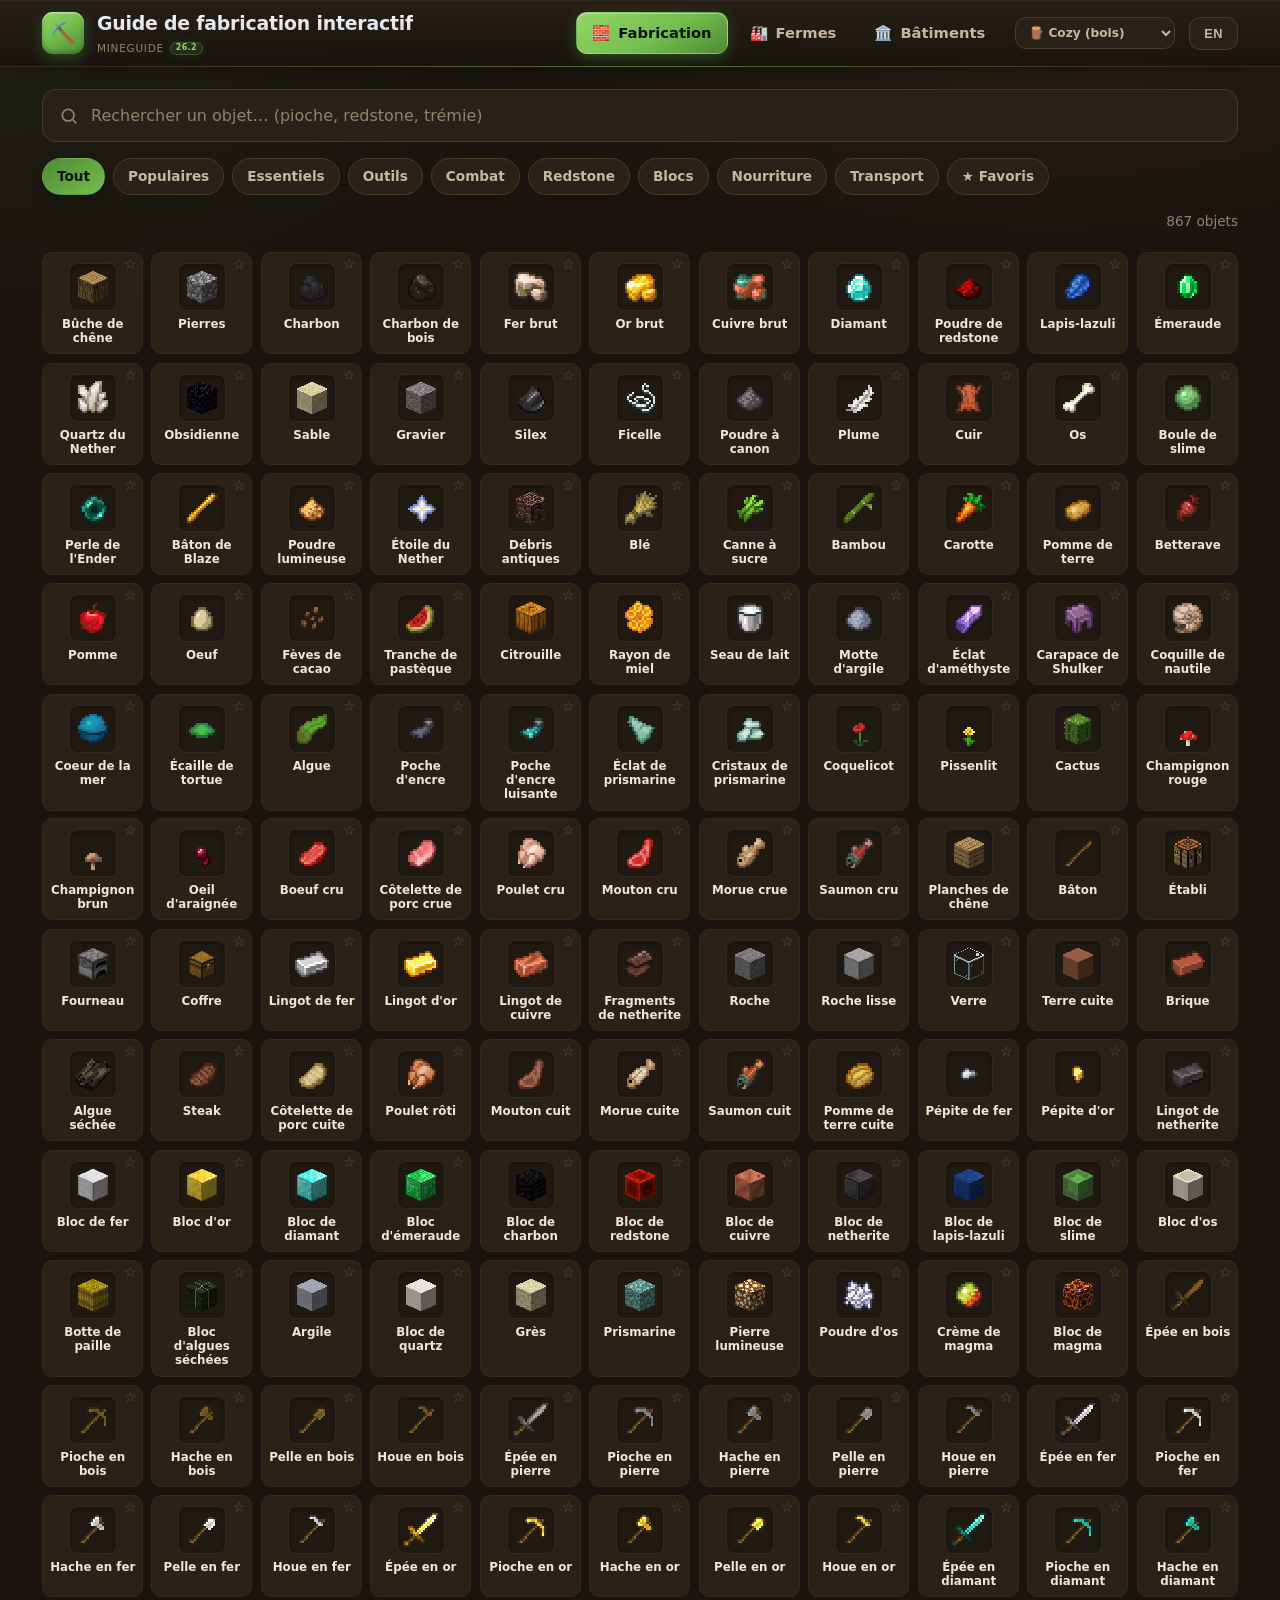
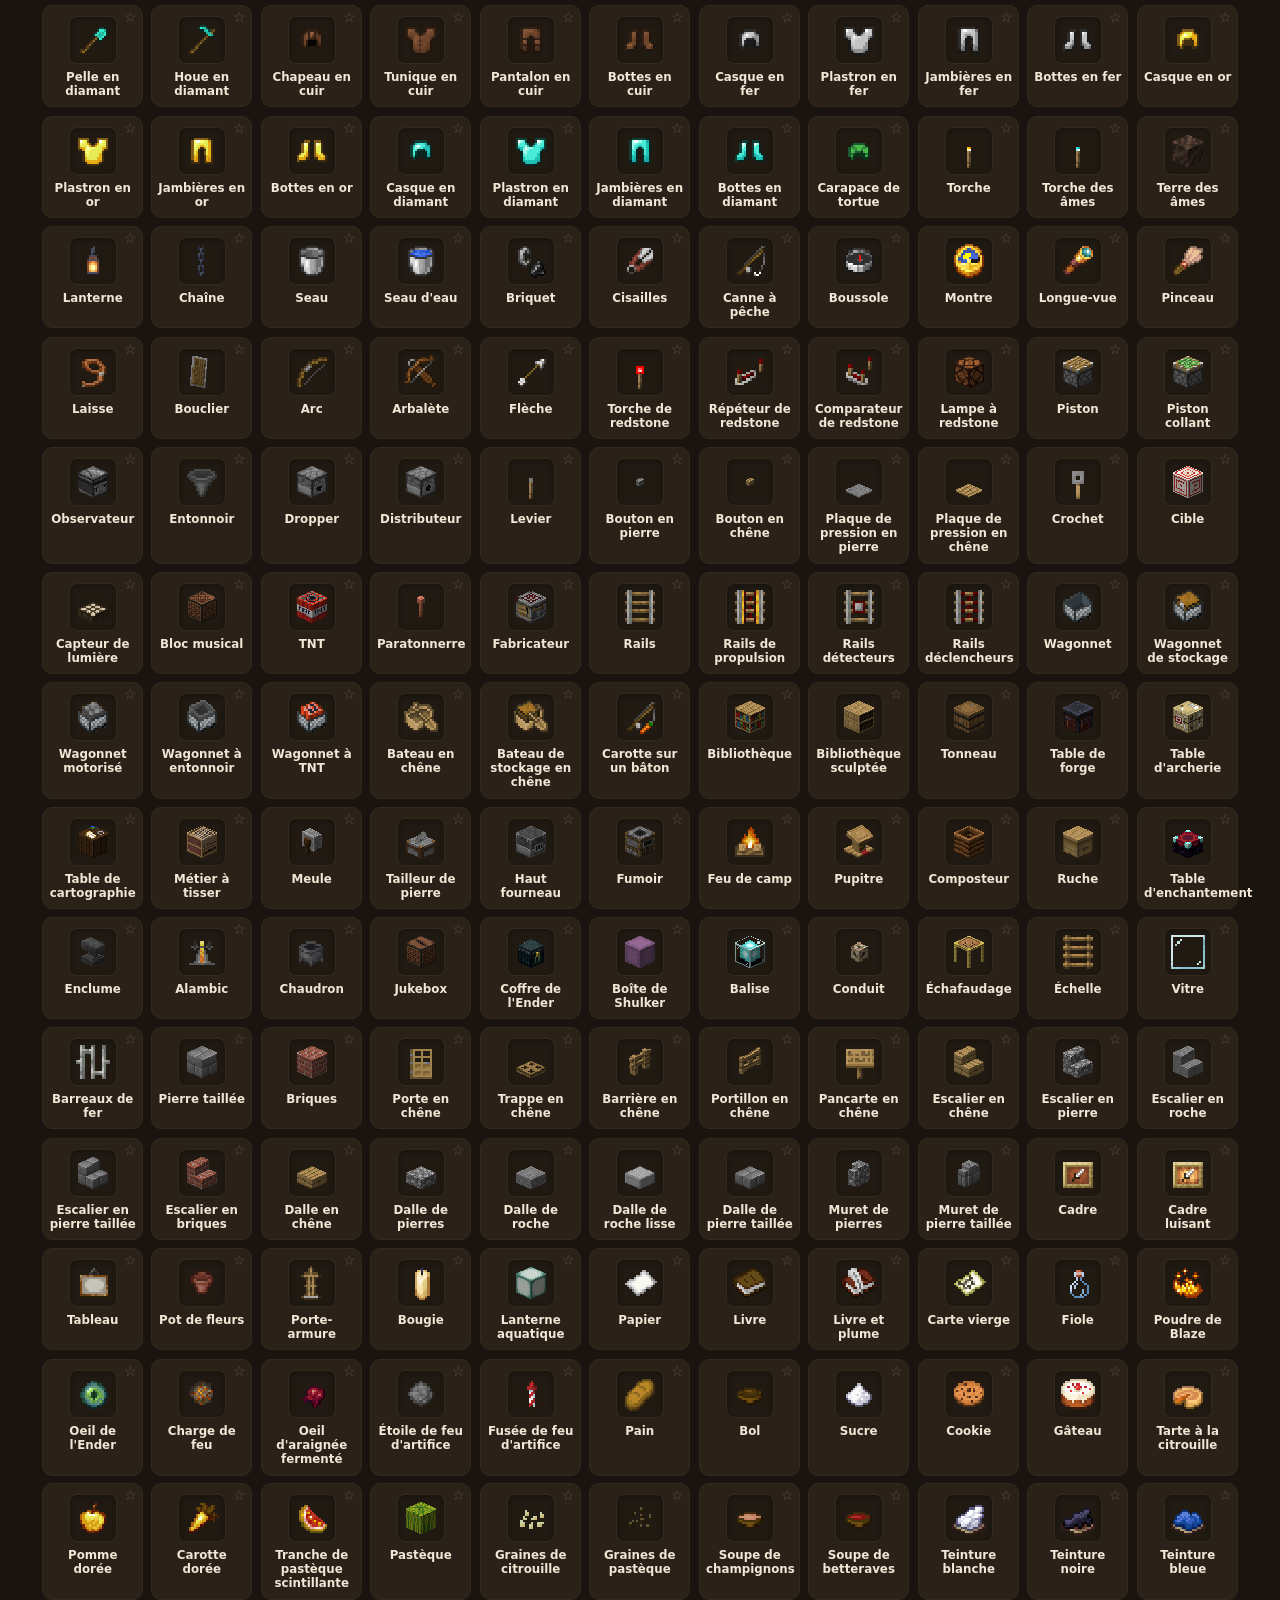
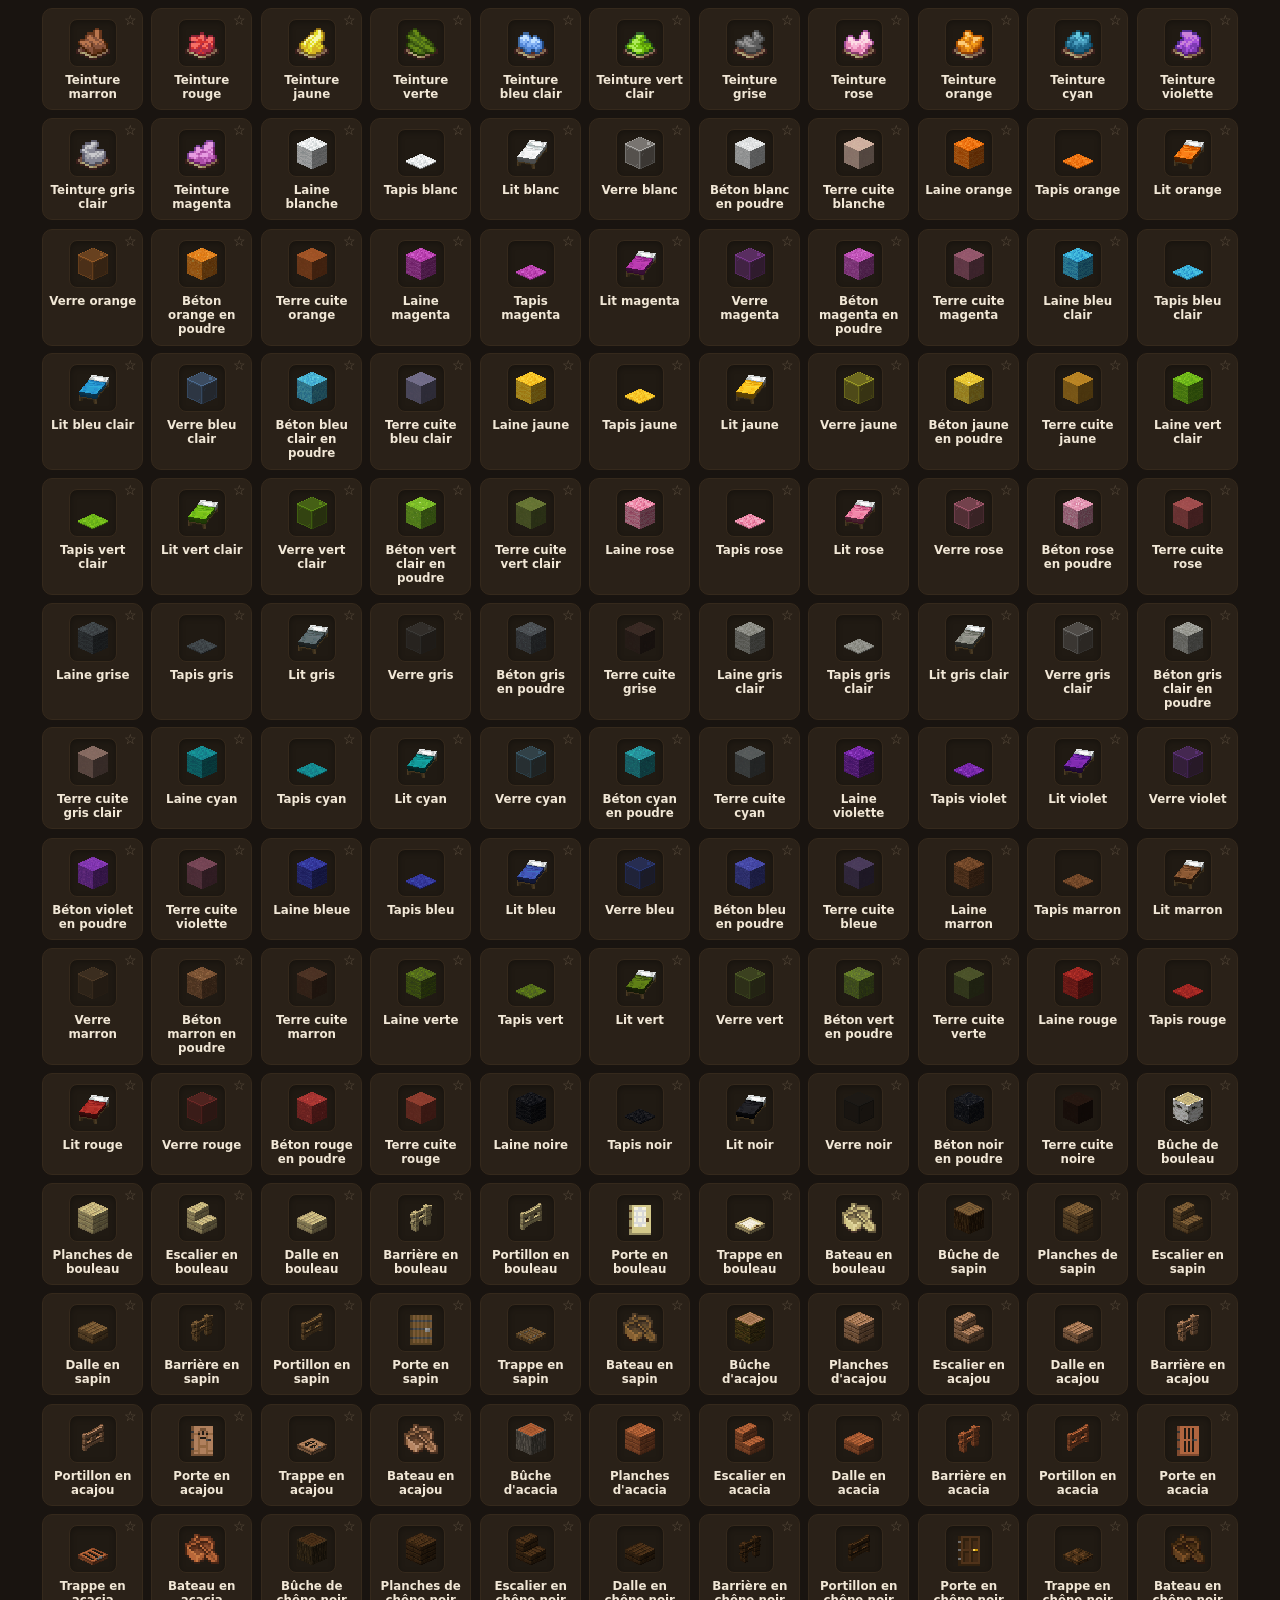
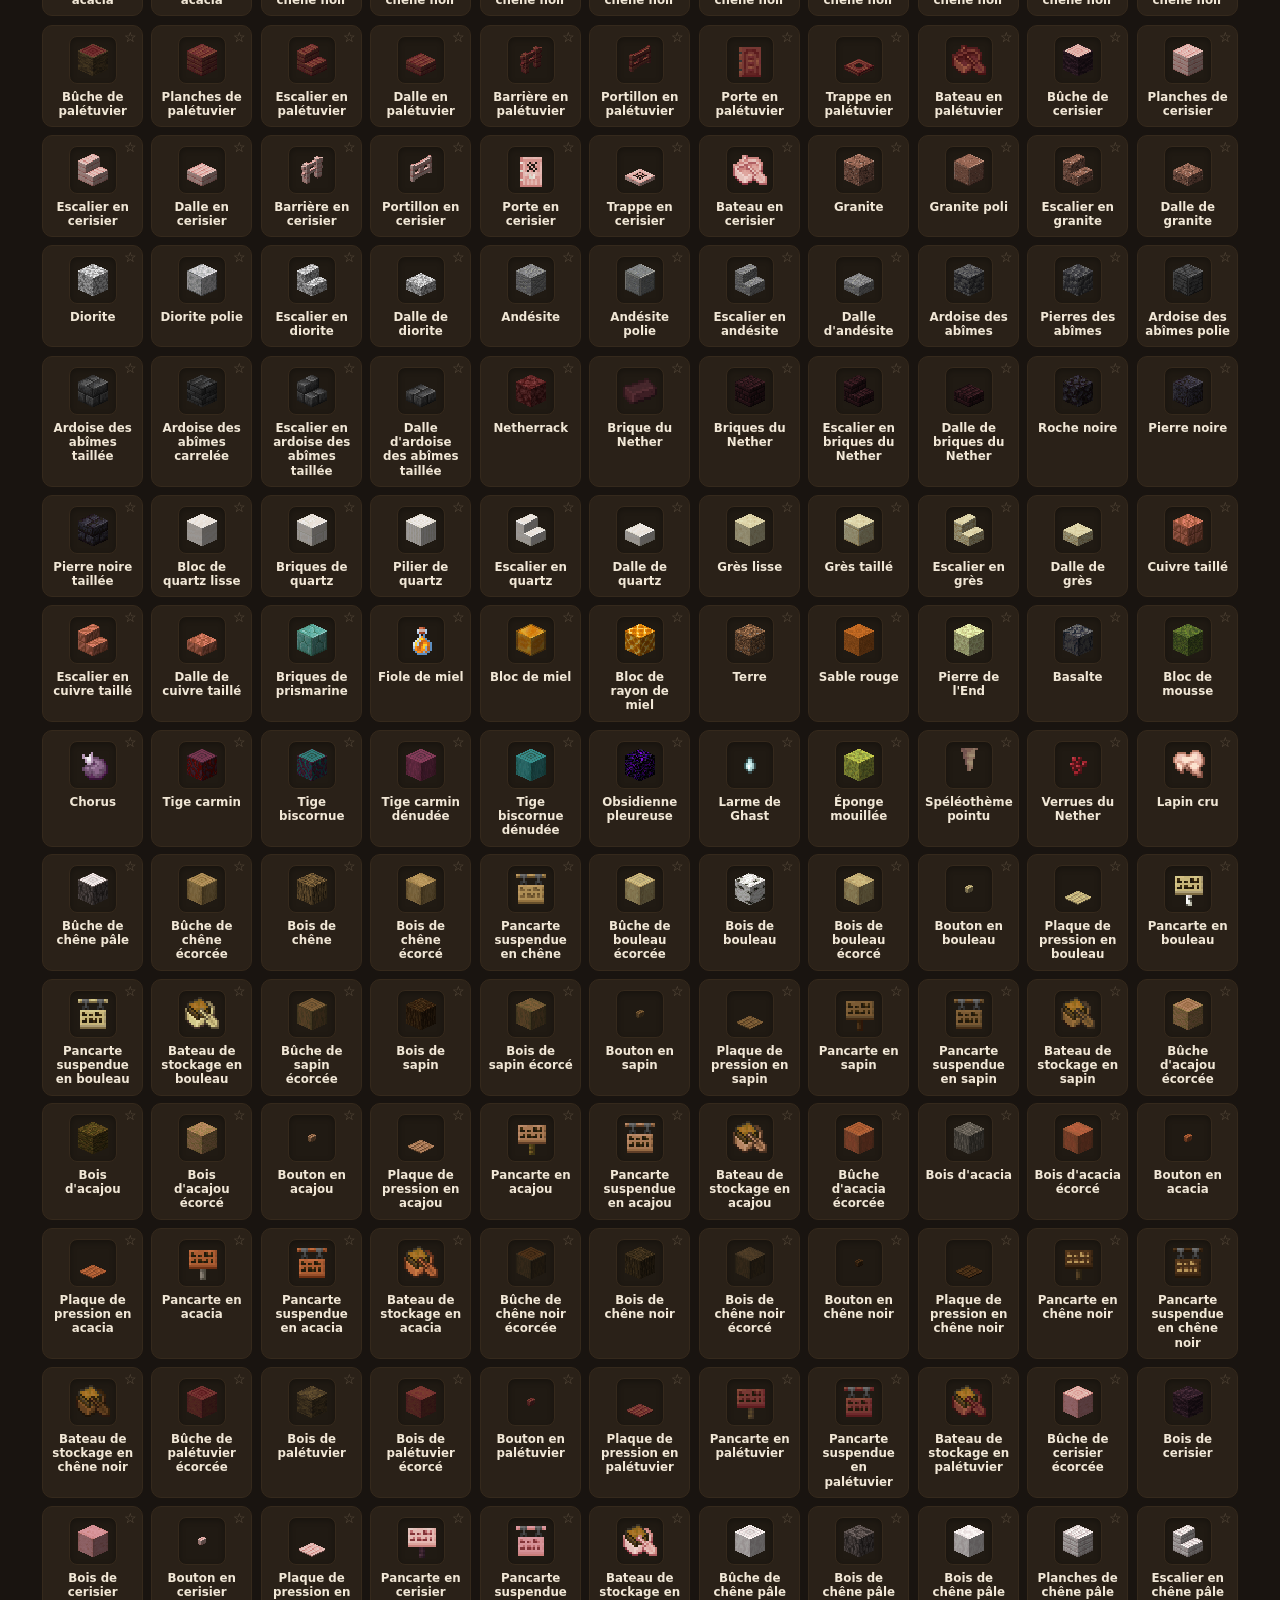
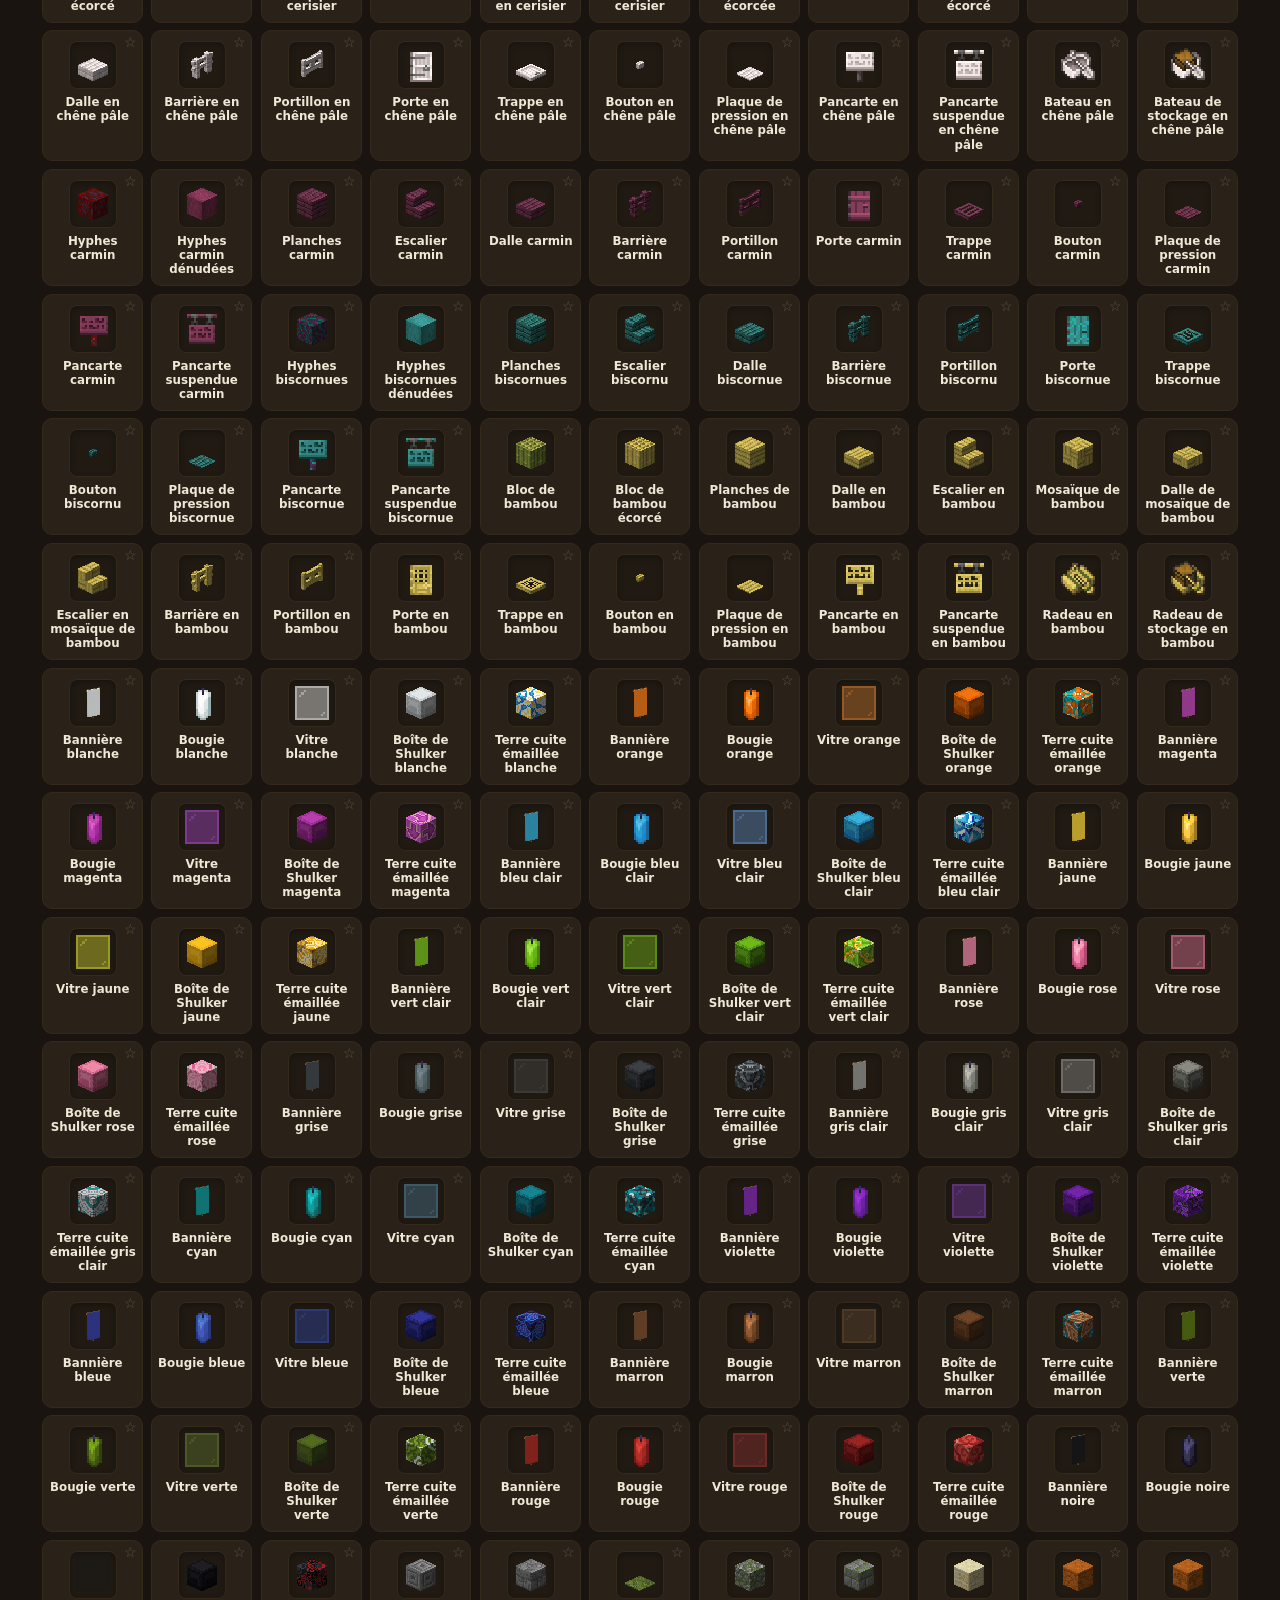
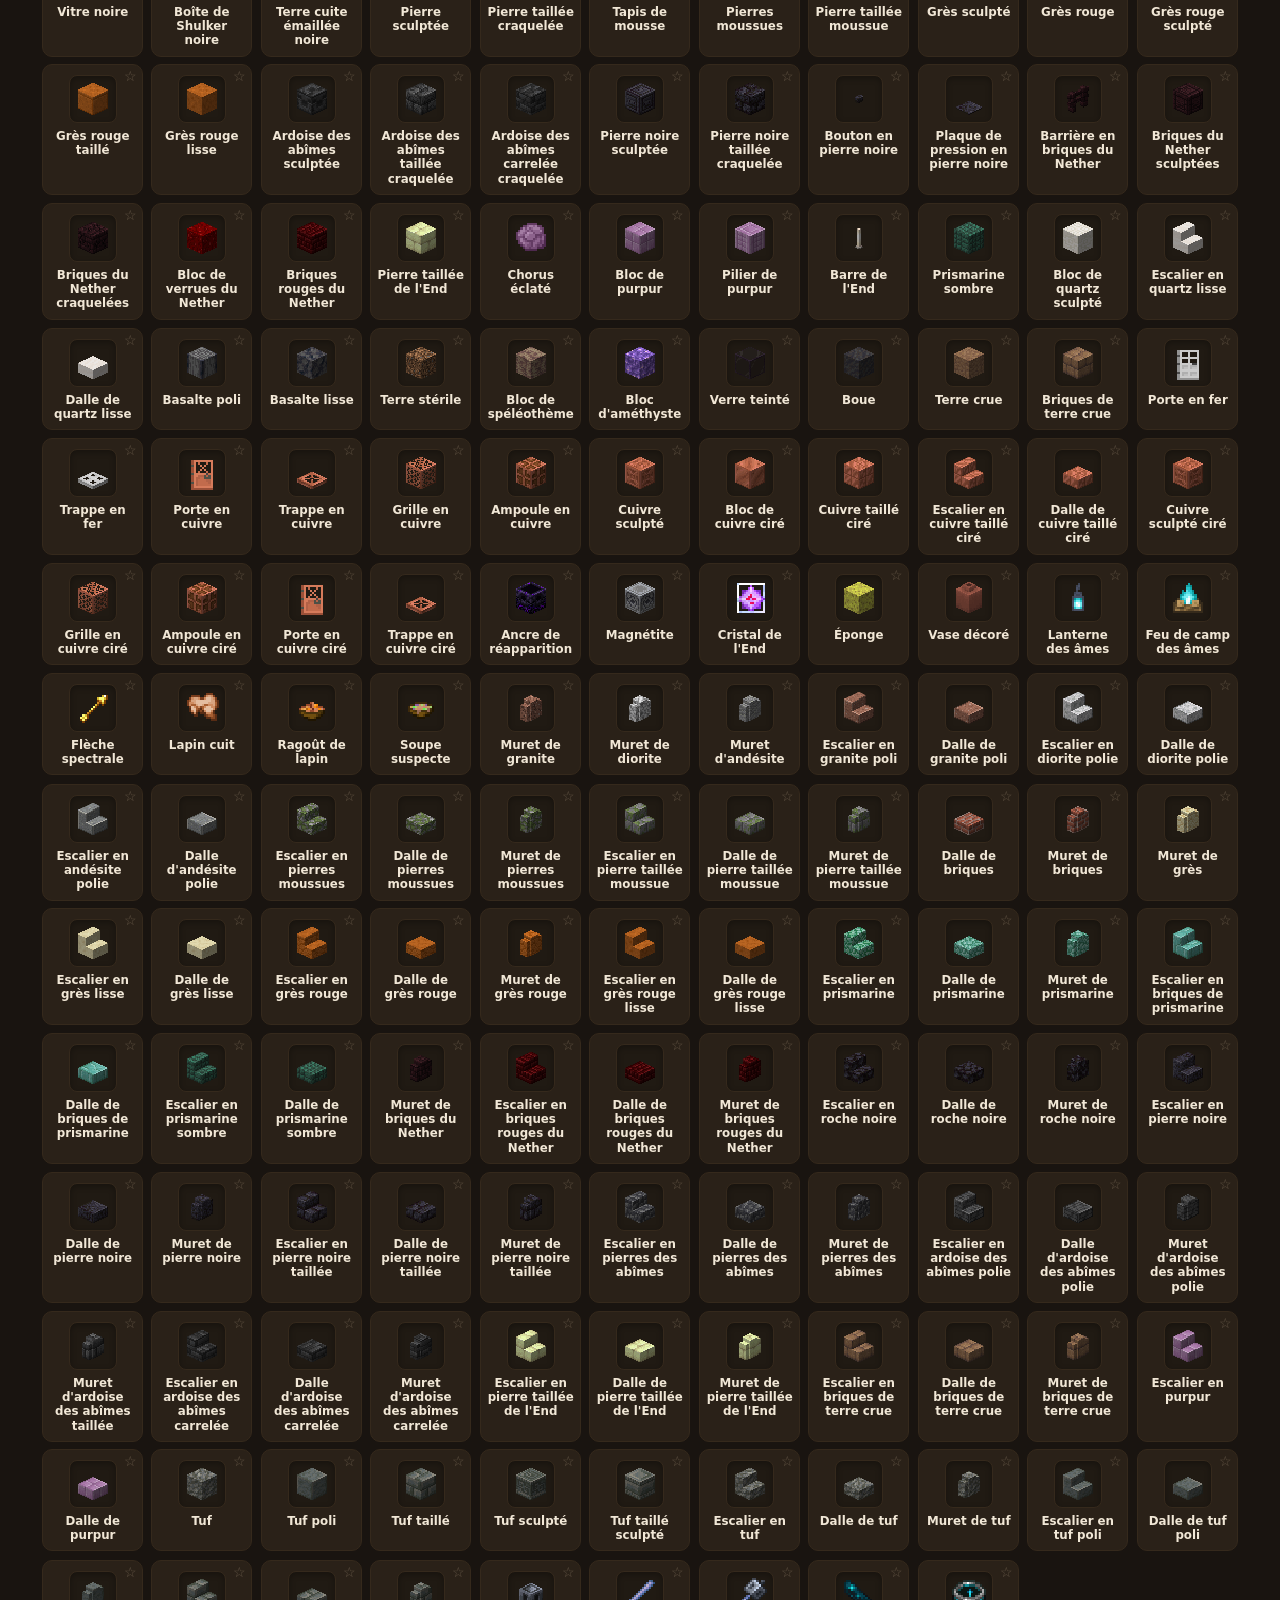
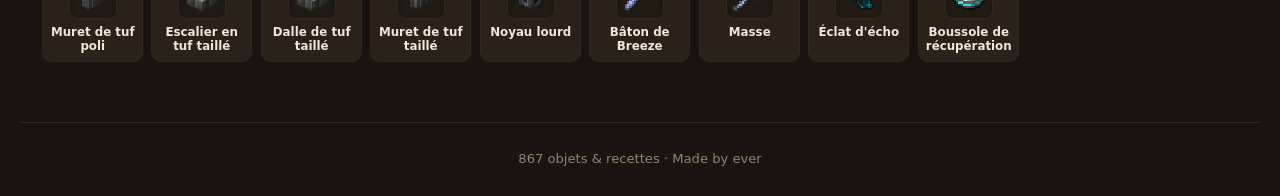
<file: index.html>
<!DOCTYPE html>
<html lang="en">
<head>
  <meta charset="UTF-8">
  <meta name="viewport" content="width=device-width, initial-scale=1.0">
  <title>MineGuide · Guide de crafting Minecraft</title>
  <link rel="stylesheet" href="css/style.css">
  <script>try{var _t=localStorage.getItem('mcguide.theme');if(_t&&_t!=='cozy')document.documentElement.setAttribute('data-theme',_t);}catch(e){}</script>
  <link rel="icon" href="data:image/svg+xml,<svg xmlns='http://www.w3.org/2000/svg' viewBox='0 0 100 100'><text y='.9em' font-size='90'>⛏️</text></svg>">
</head>
<body>
  <header class="topbar">
    <div class="wrap">
      <a class="brand" href="index.html" title="Accueil"><span class="logo">⛏️</span></a>
      <div class="header-center">
        <h1 class="page-title" data-i18n="page_title_craft">Guide de fabrication interactif</h1>
        <div class="page-sub"><span data-i18n="brand_sub">MineGuide</span> <span class="ver">26.2</span></div>
      </div>
      <nav class="mainnav">
        <a href="index.html" class="active">🧱 <span class="lbl" data-i18n="nav_crafting">Fabrication</span></a>
        <a href="farms.html">🏭 <span class="lbl" data-i18n="nav_farms">Fermes</span></a>
        <a href="buildings.html">🏛️ <span class="lbl" data-i18n="nav_builds">Bâtiments</span></a>
        <select class="theme-select" id="themeSelect" aria-label="Theme"></select>
        <button class="lang-btn" id="langToggle">EN</button>
      </nav>
    </div>
  </header>

  <main class="wrap">
    <section class="controls">
      <div class="searchbar">
        <svg width="20" height="20" viewBox="0 0 24 24" fill="none" stroke="currentColor" stroke-width="2">
          <circle cx="11" cy="11" r="7"/><path d="m21 21-4.3-4.3"/>
        </svg>
        <input id="search" type="text" data-i18n-ph="search_placeholder" placeholder="Rechercher un objet…" autocomplete="off">
        <button class="clear-x" id="clearSearch" style="display:none">✕</button>
      </div>
      <div class="tagrow" id="tagRow"></div>
      <div class="result-count" id="resultCount"></div>
    </section>

    <section class="item-grid" id="itemGrid"></section>
  </main>

  <footer class="foot wrap">
    <span id="totalCount"></span> · <span data-i18n="made_by">Made by ever</span>
  </footer>

  <!-- Modal -->
  <div class="modal-backdrop" id="modalBackdrop">
    <div class="modal" id="modal"></div>
  </div>

  <script src="data/items.js"></script>
  <script src="data/farms.js"></script>
  <script src="js/i18n.js"></script>
  <script src="js/app.js"></script>
  <script src="js/crafting.js"></script>
</body>
</html>
</file>
<file: css/style.css>
/* ============================================================
   Minecraft Crafting Guide & Farm Tracker
   Premium dark theme — stone / gray / green tones
   ============================================================ */

:root {
  /* Surfaces — warm candlelit oak & stone (cozy, still dark) */
  --bg:            #191410;
  --bg-2:          #201a13;
  --panel:         #2a2118;
  --panel-2:       #332920;
  --panel-hover:   #3d3227;
  --border:        #4a3b2b;
  --border-soft:   #35291c;

  /* Text — warm parchment / cream */
  --text:          #f1e7d6;
  --text-dim:      #c6b7a0;
  --text-faint:    #93826c;

  /* Accents — mossy grass green + torch honey + warm redstone */
  --green:         #74bd4f;
  --green-bright:  #93d766;
  --green-deep:    #4f8a33;
  --emerald:       #4ec98a;
  --gold:          #e9a93c;
  --redstone:      #db5238;
  --diamond:       #56c6bd;

  /* Difficulty */
  --easy:   #74bd4f;
  --medium: #e9a93c;
  --hard:   #db5238;

  /* Ambient glow + chrome (themeable) */
  --glow-a:      rgba(233,169,60,.11);
  --glow-b:      rgba(116,189,79,.07);
  --header-top:  rgba(40,32,23,.92);
  --header-bot:  rgba(24,19,14,.82);
  --accent-line: rgba(116,189,79,.5);

  --radius:   14px;
  --radius-sm: 9px;
  --shadow:   0 10px 30px rgba(0,0,0,.45);
  --shadow-sm: 0 4px 14px rgba(0,0,0,.35);

  --font: "Segoe UI", system-ui, -apple-system, Roboto, Helvetica, Arial, sans-serif;
  --mono: "Consolas", "SF Mono", ui-monospace, monospace;
}

/* ============ Selectable themes (data-theme on <html>) ============ */
/* default (no attribute) = Cozy warm. Below are the alternatives. */

/* 1 — Classic: the original cool slate theme */
:root[data-theme="classic"] {
  --bg:#14161a; --bg-2:#191c22; --panel:#21252e; --panel-2:#272c37; --panel-hover:#2e3541; --border:#363d4a; --border-soft:#2b313c;
  --text:#e7ebf0; --text-dim:#a3adba; --text-faint:#6b7482;
  --green:#5db85c; --green-bright:#7ed957; --green-deep:#3a8a3a; --emerald:#2ecc71; --gold:#f0b429; --redstone:#e0483a; --diamond:#4fd3c4;
  --easy:#5db85c; --medium:#f0b429; --hard:#e0483a;
  --glow-a:rgba(93,184,92,.10); --glow-b:rgba(79,211,196,.06);
  --header-top:rgba(25,28,34,.90); --header-bot:rgba(20,22,26,.80); --accent-line:rgba(93,184,92,.5);
}

/* 3 — Cherry & Honey: soft rose + honey gold on a dark plum base (ref image 1) */
:root[data-theme="cherry"] {
  --bg:#1e141a; --bg-2:#261b22; --panel:#32232d; --panel-2:#3c2b35; --panel-hover:#492f40; --border:#5a3b4c; --border-soft:#3e2a36;
  --text:#f7e7ec; --text-dim:#d9bac5; --text-faint:#a6818f;
  --green:#e28cb1; --green-bright:#f2a7c6; --green-deep:#b45f84; --emerald:#e89bb8; --gold:#f2b83e; --redstone:#e0655a; --diamond:#69c6c0;
  --easy:#e28cb1; --medium:#f2b83e; --hard:#e0655a;
  --glow-a:rgba(242,184,62,.12); --glow-b:rgba(226,140,177,.11);
  --header-top:rgba(50,35,45,.92); --header-bot:rgba(30,20,26,.82); --accent-line:rgba(242,167,198,.5);
}

/* 4 — Meadow & Sand: sandy base + moss/lime green (ref image 2) */
:root[data-theme="meadow"] {
  --bg:#181712; --bg-2:#201e16; --panel:#292619; --panel-2:#333020; --panel-hover:#3d3927; --border:#4c4631; --border-soft:#353120;
  --text:#eee7d2; --text-dim:#c5bc9d; --text-faint:#8f8567;
  --green:#8fbf3f; --green-bright:#aad85e; --green-deep:#5f8a24; --emerald:#57c98a; --gold:#d9b84a; --redstone:#d0693a; --diamond:#56c6bd;
  --easy:#8fbf3f; --medium:#d9b84a; --hard:#d0693a;
  --glow-a:rgba(217,184,74,.10); --glow-b:rgba(143,191,63,.09);
  --header-top:rgba(41,38,25,.92); --header-bot:rgba(24,23,18,.82); --accent-line:rgba(143,191,63,.5);
}

* { box-sizing: border-box; margin: 0; padding: 0; }

html { scroll-behavior: smooth; }

body {
  font-family: var(--font);
  background:
    radial-gradient(1100px 620px at 82% -12%, var(--glow-a), transparent 60%),
    radial-gradient(950px 520px at 0% 4%, var(--glow-b), transparent 55%),
    var(--bg);
  background-attachment: fixed;
  color: var(--text);
  line-height: 1.55;
  min-height: 100vh;
  -webkit-font-smoothing: antialiased;
}

img { image-rendering: pixelated; }

a { color: inherit; text-decoration: none; }

/* ---------- Layout shell ---------- */
.wrap { max-width: 1240px; margin: 0 auto; padding: 0 22px; }

header.topbar {
  position: sticky; top: 0; z-index: 40;
  background: linear-gradient(180deg, var(--header-top), var(--header-bot));
  backdrop-filter: blur(14px);
  transition: background-color .35s ease;
  -webkit-backdrop-filter: blur(14px);
  border-bottom: 1px solid var(--border-soft);
  box-shadow: inset 0 1px 0 rgba(255,255,255,.04), 0 10px 30px -18px rgba(0,0,0,.8);
}
header.topbar::after {
  content: ""; position: absolute; left: 0; right: 0; bottom: -1px; height: 1px;
  background: linear-gradient(90deg, transparent 8%, var(--accent-line), transparent 92%);
  pointer-events: none;
}
.topbar .wrap {
  display: flex; align-items: center; gap: 13px;
  height: 66px;
}
.brand {
  display: flex; align-items: center; gap: 12px;
  font-weight: 800; font-size: 1.15rem; letter-spacing: .3px;
}
.brand .logo {
  position: relative;
  width: 42px; height: 42px; border-radius: 11px;
  display: grid; place-items: center; font-size: 1.3rem;
  background: linear-gradient(150deg, var(--green-bright), var(--green) 45%, var(--green-deep));
  box-shadow:
    inset 0 1.5px 0 rgba(255,255,255,.38),
    inset 0 -2px 4px rgba(0,0,0,.30),
    inset 0 0 0 1px rgba(255,255,255,.10),
    0 4px 14px rgba(58,138,58,.45);
  transition: transform .2s ease, box-shadow .2s ease;
}
.brand:hover .logo {
  transform: translateY(-1px) rotate(-4deg);
  box-shadow:
    inset 0 1.5px 0 rgba(255,255,255,.45),
    inset 0 -2px 4px rgba(0,0,0,.30),
    inset 0 0 0 1px rgba(255,255,255,.12),
    0 7px 22px rgba(93,184,92,.6);
}
.brand small { display:block; font-weight:500; font-size:.68rem; color:var(--text-faint); letter-spacing:.5px; text-transform:uppercase; }

nav.mainnav { display: flex; gap: 6px; margin-left: auto; align-items: center; }
nav.mainnav a {
  padding: 9px 15px; border-radius: 11px; font-weight: 600; font-size: .92rem;
  color: var(--text-dim);
  transition: transform .16s ease, background .16s ease, color .16s ease, border-color .16s ease, box-shadow .16s ease;
  display: flex; align-items: center; gap: 8px;
  border: 1px solid transparent;
}
nav.mainnav a:hover { background: var(--panel); color: var(--text); border-color: var(--border-soft); transform: translateY(-1px); }
nav.mainnav a.active {
  background: linear-gradient(150deg, var(--green-bright), var(--green) 55%, var(--green-deep));
  color: #08130a;
  border-color: rgba(255,255,255,.14);
  box-shadow: inset 0 1px 0 rgba(255,255,255,.35), 0 4px 14px rgba(58,138,58,.45);
}
nav.mainnav a.active:hover {
  transform: translateY(-1px);
  box-shadow: inset 0 1px 0 rgba(255,255,255,.42), 0 7px 20px rgba(93,184,92,.5);
}
.nav-badge {
  min-width: 20px; height: 20px; padding: 0 6px; border-radius: 999px;
  background: var(--redstone); color: #fff; font-size: .7rem; font-weight: 800;
  display: inline-grid; place-items: center;
}

/* ---------- Hero ---------- */
.hero { padding: 42px 0 26px; }
.hero h1 { font-size: 2.1rem; font-weight: 800; letter-spacing: -.5px; }
.hero h1 .accent { color: var(--green-bright); }
.hero p { color: var(--text-dim); margin-top: 8px; max-width: 640px; }

/* ---------- Controls: search + tags ---------- */
.controls { margin: 22px 0 8px; display: flex; flex-direction: column; gap: 16px; }
.searchbar {
  display: flex; align-items: center; gap: 12px;
  background: var(--panel); border: 1px solid var(--border);
  border-radius: var(--radius); padding: 4px 16px;
  transition: border-color .15s;
}
.searchbar:focus-within { border-color: var(--green); box-shadow: 0 0 0 3px rgba(93,184,92,.15); }
.searchbar svg { flex: none; color: var(--text-faint); }
.searchbar input {
  flex: 1; background: none; border: none; outline: none;
  color: var(--text); font-size: 1rem; padding: 12px 0; font-family: var(--font);
}
.searchbar input::placeholder { color: var(--text-faint); }
.searchbar .clear-x {
  background: var(--panel-2); border: none; color: var(--text-dim);
  width: 26px; height: 26px; border-radius: 7px; cursor: pointer; font-size: 1rem;
}
.searchbar .clear-x:hover { background: var(--panel-hover); color: var(--text); }

.tagrow { display: flex; flex-wrap: wrap; gap: 8px; align-items: center; }
.tag {
  padding: 7px 14px; border-radius: 999px; cursor: pointer;
  background: var(--panel); border: 1px solid var(--border);
  color: var(--text-dim); font-size: .85rem; font-weight: 600;
  transition: all .13s ease; user-select: none;
}
.tag:hover { background: var(--panel-hover); color: var(--text); transform: translateY(-1px); }
.tag.active {
  background: linear-gradient(145deg, var(--green-deep), var(--green));
  color: #08130a; border-color: transparent;
}
.tag[data-tag="Redstone"].active { background: linear-gradient(145deg,#a52d22,var(--redstone)); color:#fff; }
.tag[data-tag="Most Used"].active { background: linear-gradient(145deg,#b5851a,var(--gold)); color:#1a1305; }
.result-count { margin-left: auto; color: var(--text-faint); font-size: .85rem; }

/* ---------- Item grid ---------- */
.item-grid {
  display: grid; gap: 8px; margin: 20px 0 60px;
  grid-template-columns: repeat(auto-fill, minmax(94px, 1fr));
}
.item-card {
  position: relative;
  background: var(--panel); border: 1px solid var(--border-soft);
  border-radius: 10px; padding: 10px 6px 8px;
  cursor: pointer; text-align: center;
  transition: transform .12s ease, border-color .12s ease, box-shadow .12s ease;
}
.item-card:hover {
  transform: translateY(-2px);
  border-color: var(--green);
  box-shadow: var(--shadow-sm);
}
.item-icon {
  width: 48px; height: 48px; margin: 0 auto 6px;
  display: grid; place-items: center; font-size: 1.6rem;
  background: var(--bg-2); border-radius: 8px;
  border: 1px solid var(--border-soft);
  box-shadow: inset 0 2px 6px rgba(0,0,0,.3);
}
.item-icon img { width: 34px; height: 34px; }
.item-card .item-name { font-weight: 600; font-size: .74rem; line-height: 1.2; }
.item-card .item-sub { display: none; }
.fav-star {
  position: absolute; top: 4px; right: 5px;
  background: none; border: none; cursor: pointer;
  font-size: .9rem; color: var(--text-faint); opacity: .5;
  transition: all .13s; line-height: 1; padding: 0;
}
.fav-star:hover { transform: scale(1.2); opacity: 1; }
.fav-star.on { color: var(--gold); opacity: 1; text-shadow: 0 0 10px rgba(240,180,41,.5); }

.empty-state {
  grid-column: 1 / -1; text-align: center; padding: 60px 20px; color: var(--text-faint);
}
.empty-state .big { font-size: 2.4rem; margin-bottom: 8px; }

/* ---------- Modal ---------- */
.modal-backdrop {
  position: fixed; inset: 0; z-index: 100;
  background: rgba(8,9,11,.72); backdrop-filter: blur(4px);
  display: none; align-items: center; justify-content: center; padding: 24px;
}
.modal-backdrop.open { display: flex; animation: fade .18s ease; }
@keyframes fade { from { opacity: 0; } to { opacity: 1; } }
.modal {
  width: 100%; max-width: 560px; max-height: 88vh; overflow-y: auto;
  background: var(--panel); border: 1px solid var(--border);
  border-radius: var(--radius); box-shadow: var(--shadow);
  animation: pop .2s cubic-bezier(.2,.8,.2,1);
}
@keyframes pop { from { transform: translateY(14px) scale(.98); opacity: 0; } to { transform: none; opacity: 1; } }
.modal-head {
  display: flex; align-items: center; gap: 16px;
  padding: 22px 24px; border-bottom: 1px solid var(--border-soft);
  position: sticky; top: 0; background: var(--panel); z-index: 2;
}
.modal-head .item-icon { width: 58px; height: 58px; margin: 0; font-size: 2rem; }
.modal-head h2 { font-size: 1.35rem; }
.modal-head .cats { display: flex; flex-wrap: wrap; gap: 6px; margin-top: 6px; }
.mini-tag { font-size: .68rem; padding: 3px 9px; border-radius: 999px; background: var(--panel-2); color: var(--text-dim); font-weight: 600; }
.modal .close-btn {
  margin-left: auto; background: var(--panel-2); border: none; color: var(--text-dim);
  width: 34px; height: 34px; border-radius: 9px; cursor: pointer; font-size: 1.2rem; flex:none;
}
.modal .close-btn:hover { background: var(--panel-hover); color: var(--text); }
.modal-body { padding: 22px 24px 26px; }
.modal-body .desc { color: var(--text-dim); margin-bottom: 20px; }

/* ---------- Crafting grid 3x3 ---------- */
.craft-layout { display: flex; gap: 22px; align-items: center; flex-wrap: wrap; justify-content: center; }
.craft-grid {
  display: grid; grid-template-columns: repeat(3, 56px); grid-template-rows: repeat(3, 56px);
  gap: 6px; padding: 10px; background: var(--bg-2);
  border: 1px solid var(--border); border-radius: var(--radius-sm);
}
.craft-cell {
  background: var(--panel-2); border: 1px solid var(--border-soft);
  border-radius: 6px; display: grid; place-items: center; font-size: 1.5rem;
  position: relative;
}
.craft-cell.empty { background: rgba(0,0,0,.18); }
.craft-cell img { width: 34px; height: 34px; }
.craft-cell .qty {
  position: absolute; bottom: 1px; right: 3px; font-size: .68rem; font-weight: 800;
  color: #fff; text-shadow: 1px 1px 0 #000; font-family: var(--mono);
}
.craft-cell.clickable { cursor: pointer; }
.craft-cell.clickable:hover { border-color: var(--green); }
.craft-arrow { font-size: 1.8rem; color: var(--text-faint); }
.craft-result {
  width: 72px; height: 72px; background: var(--bg-2);
  border: 1px solid var(--green); border-radius: var(--radius-sm);
  display: grid; place-items: center; font-size: 2.1rem; position: relative;
  box-shadow: 0 0 0 3px rgba(93,184,92,.14);
}
.craft-result img { width: 46px; height: 46px; }
.craft-result .qty { position:absolute; bottom:2px; right:5px; font-size:.85rem; font-weight:800; color:#fff; text-shadow:1px 1px 0 #000; font-family:var(--mono); }

.recipe-note {
  display: inline-flex; align-items: center; gap: 7px;
  margin-top: 18px; padding: 8px 14px; border-radius: 10px;
  background: var(--bg-2); border: 1px solid var(--border-soft);
  font-size: .82rem; color: var(--text-dim);
}
.recipe-type-badge { font-weight:700; color: var(--green-bright); }

.mats-title { font-size: .8rem; text-transform: uppercase; letter-spacing: .6px; color: var(--text-faint); margin: 24px 0 10px; font-weight: 700; }
.mat-list { display: flex; flex-direction: column; gap: 8px; }
.mat-row {
  display: flex; align-items: center; gap: 12px;
  background: var(--bg-2); border: 1px solid var(--border-soft);
  border-radius: 10px; padding: 10px 14px;
}
.mat-row .ic { width: 30px; height: 30px; display: grid; place-items: center; font-size: 1.2rem; background: var(--panel-2); border-radius: 7px; }
.mat-row .nm { font-weight: 600; }
.mat-row .ct { margin-left: auto; font-family: var(--mono); color: var(--green-bright); font-weight: 700; }

.modal-actions { display: flex; gap: 10px; margin-top: 24px; }

/* ---------- Buttons ---------- */
.btn {
  padding: 11px 18px; border-radius: 10px; font-weight: 700; font-size: .9rem;
  cursor: pointer; border: 1px solid var(--border); background: var(--panel-2);
  color: var(--text); transition: all .14s; display: inline-flex; align-items: center; gap: 8px;
}
.btn:hover { background: var(--panel-hover); transform: translateY(-1px); }
.btn.primary {
  background: linear-gradient(145deg, var(--green-deep), var(--green));
  color: #08130a; border-color: transparent;
}
.btn.primary:hover { filter: brightness(1.08); }
.btn.ghost { background: transparent; }
.btn.danger { color: var(--redstone); border-color: rgba(224,72,58,.4); }
.btn.danger:hover { background: rgba(224,72,58,.12); }
.btn.sm { padding: 7px 12px; font-size: .82rem; }

/* ============================================================
   FARMS PAGE
   ============================================================ */
.farm-grid {
  display: grid; gap: 20px; margin: 26px 0 60px;
  grid-template-columns: repeat(auto-fill, minmax(340px, 1fr));
}
.farm-card {
  background: var(--panel); border: 1px solid var(--border-soft);
  border-radius: var(--radius); overflow: hidden;
  transition: border-color .15s, box-shadow .15s;
}
.farm-card:hover { border-color: var(--border); box-shadow: var(--shadow-sm); }
.farm-card .fc-head {
  display: flex; align-items: flex-start; gap: 14px; padding: 20px 20px 16px;
  border-bottom: 1px solid var(--border-soft);
}
.farm-card .fc-emoji {
  width: 52px; height: 52px; flex: none; border-radius: 12px; font-size: 1.7rem;
  display: grid; place-items: center; background: var(--bg-2); border: 1px solid var(--border-soft);
}
.farm-card h3 { font-size: 1.15rem; }
.farm-card .fc-tags { display: flex; flex-wrap: wrap; gap: 5px; margin-top: 6px; }
.pill {
  font-size: .68rem; font-weight: 700; padding: 3px 9px; border-radius: 999px;
  background: var(--panel-2); color: var(--text-dim);
}
.diff { text-transform: uppercase; letter-spacing: .4px; }
.diff.Easy   { background: rgba(93,184,92,.16);  color: var(--easy); }
.diff.Medium { background: rgba(240,180,41,.16);  color: var(--medium); }
.diff.Hard   { background: rgba(224,72,58,.16);   color: var(--hard); }

.fc-body { padding: 18px 20px 20px; }
.fc-desc { color: var(--text-dim); font-size: .9rem; margin-bottom: 14px; }
.fc-metrics { display: flex; gap: 10px; flex-wrap: wrap; margin-bottom: 16px; }
.metric {
  flex: 1; min-width: 120px; background: var(--bg-2); border: 1px solid var(--border-soft);
  border-radius: 10px; padding: 10px 12px;
}
.metric .lbl { font-size: .66rem; text-transform: uppercase; letter-spacing: .5px; color: var(--text-faint); font-weight: 700; }
.metric .val { font-size: .85rem; font-weight: 700; margin-top: 2px; }

/* progress */
.prog-wrap { margin: 4px 0 16px; }
.prog-top { display: flex; justify-content: space-between; font-size: .78rem; color: var(--text-dim); margin-bottom: 6px; }
.prog-bar { height: 8px; background: var(--bg-2); border-radius: 999px; overflow: hidden; border: 1px solid var(--border-soft); }
.prog-fill { height: 100%; background: linear-gradient(90deg, var(--green-deep), var(--green-bright)); width: 0; transition: width .3s ease; }

/* multiplier */
.mult-row { display: flex; align-items: center; gap: 10px; margin: 4px 0 16px; }
.mult-row label { font-size: .82rem; color: var(--text-dim); font-weight: 600; }
.stepper { display: flex; align-items: center; background: var(--bg-2); border: 1px solid var(--border); border-radius: 10px; overflow: hidden; }
.stepper button { width: 34px; height: 36px; background: var(--panel-2); border: none; color: var(--text); font-size: 1.15rem; cursor: pointer; }
.stepper button:hover { background: var(--panel-hover); }
.stepper input { width: 52px; text-align: center; background: none; border: none; color: var(--text); font-weight: 800; font-size: 1rem; outline: none; font-family: var(--mono); }

/* material checklist */
.checklist { display: flex; flex-direction: column; gap: 7px; }
.check-row {
  display: flex; align-items: center; gap: 12px; cursor: pointer;
  background: var(--bg-2); border: 1px solid var(--border-soft);
  border-radius: 9px; padding: 9px 13px; transition: background .12s;
}
.check-row:hover { background: var(--panel-2); }
.check-row.done { opacity: .55; }
.check-row.done .cr-name { text-decoration: line-through; }
.check-box {
  width: 22px; height: 22px; border-radius: 6px; flex: none;
  border: 2px solid var(--border); display: grid; place-items: center;
  font-size: .8rem; color: #08130a; transition: all .13s;
}
.check-row.done .check-box { background: var(--green); border-color: var(--green); }
.cr-ic { width: 26px; height: 26px; display: grid; place-items: center; font-size: 1.05rem; }
.cr-name { font-size: .9rem; font-weight: 600; }
.cr-qty { margin-left: auto; font-family: var(--mono); font-weight: 700; color: var(--green-bright); }

.section-label { font-size: .74rem; text-transform: uppercase; letter-spacing: .6px; color: var(--text-faint); margin: 20px 0 9px; font-weight: 700; display:flex; align-items:center; gap:8px; }

.steps-list { counter-reset: step; display: flex; flex-direction: column; gap: 8px; }
.step-item { display: flex; gap: 12px; font-size: .88rem; color: var(--text-dim); }
.step-item::before {
  counter-increment: step; content: counter(step);
  flex: none; width: 24px; height: 24px; border-radius: 7px;
  background: var(--green-deep); color: #eafff0; font-weight: 800; font-size: .78rem;
  display: grid; place-items: center;
}
.tips-list { list-style: none; display: flex; flex-direction: column; gap: 7px; }
.tips-list li { font-size: .85rem; color: var(--text-dim); padding-left: 22px; position: relative; }
.tips-list li::before { content: "💡"; position: absolute; left: 0; }

.fc-actions { display: flex; gap: 10px; margin-top: 18px; flex-wrap: wrap; }

.video-btn {
  display: flex; align-items: center; gap: 10px; width: 100%;
  padding: 11px 16px; border-radius: 10px; margin-top: 14px;
  background: rgba(224,72,58,.12); border: 1px solid rgba(224,72,58,.3);
  color: #ff8a7d; font-weight: 700; font-size: .88rem; cursor: pointer;
  transition: background .14s;
}
.video-btn:hover { background: rgba(224,72,58,.2); }

/* collapsible */
.collapse-head { display:flex; align-items:center; gap:8px; cursor:pointer; user-select:none; }
.collapse-head .chev { transition: transform .18s; color: var(--text-faint); margin-left:auto; }
.collapse.open .chev { transform: rotate(90deg); }
.collapse-body { display: none; padding-top: 4px; }
.collapse.open .collapse-body { display: block; }

/* details dropdown — everything after the efficiency/footprint metrics */
.details-toggle {
  width: 100%; margin-top: 2px; padding: 10px 14px; border-radius: 10px;
  background: var(--panel-2); border: 1px solid var(--border-soft); color: var(--text-dim);
  font-weight: 700; font-size: .86rem; cursor: pointer;
  display: flex; align-items: center; justify-content: center; gap: 8px; transition: all .16s;
}
.details-toggle:hover { background: var(--panel-hover); color: var(--text); border-color: var(--green); }
.details-toggle .chev { transition: transform .28s ease; font-size: .8rem; }
.details-toggle.open .chev { transform: rotate(180deg); }
.fc-details { max-height: 0; overflow: hidden; opacity: 0; transition: max-height .4s ease, opacity .3s ease; }
.fc-details.open { opacity: 1; }

/* video embed in modal */
.video-embed { position: relative; width: 100%; aspect-ratio: 16/9; border-radius: var(--radius-sm); overflow: hidden; margin-top: 8px; border:1px solid var(--border); }
.video-embed iframe { position: absolute; inset: 0; width: 100%; height: 100%; border: 0; }

/* ============================================================
   SHOPPING LIST PAGE
   ============================================================ */
.shop-layout { display: grid; grid-template-columns: 1fr 1.3fr; gap: 24px; margin: 26px 0 60px; align-items: start; }
.card {
  background: var(--panel); border: 1px solid var(--border-soft);
  border-radius: var(--radius); padding: 22px;
}
.card h2 { font-size: 1.1rem; margin-bottom: 4px; }
.card .card-sub { color: var(--text-faint); font-size: .85rem; margin-bottom: 16px; }

.pick-list { display: flex; flex-direction: column; gap: 8px; max-height: 480px; overflow-y: auto; }
.pick-row {
  display: flex; align-items: center; gap: 12px;
  background: var(--bg-2); border: 1px solid var(--border-soft);
  border-radius: 10px; padding: 10px 13px;
}
.pick-row .pk-ic { width: 30px; height: 30px; display: grid; place-items: center; font-size: 1.15rem; background: var(--panel-2); border-radius: 7px; }
.pick-row .pk-name { font-weight: 600; font-size: .9rem; }
.pick-row .pk-sub { font-size: .72rem; color: var(--text-faint); }
.pick-row .pk-add { margin-left: auto; }
.qty-input { width: 54px; text-align:center; background: var(--bg); border:1px solid var(--border); color:var(--text); border-radius:8px; padding:6px; font-family:var(--mono); font-weight:700; }

.agg-list { display: flex; flex-direction: column; gap: 8px; }
.agg-row {
  display: flex; align-items: center; gap: 12px;
  background: var(--bg-2); border: 1px solid var(--border-soft);
  border-radius: 10px; padding: 11px 14px;
}
.agg-row.have { opacity:.5; }
.agg-row.have .ag-name { text-decoration: line-through; }
.agg-row .ag-ic { width: 32px; height: 32px; display: grid; place-items: center; font-size: 1.25rem; background: var(--panel-2); border-radius: 8px; }
.agg-row .ag-name { font-weight: 600; }
.agg-row .ag-src { font-size: .72rem; color: var(--text-faint); }
.agg-row .ag-qty { margin-left: auto; font-family: var(--mono); font-weight: 800; color: var(--green-bright); font-size: 1.05rem; }
.agg-row .ag-check { width:22px;height:22px;border-radius:6px;border:2px solid var(--border);cursor:pointer;flex:none;display:grid;place-items:center;color:#08130a; }
.agg-row.have .ag-check { background:var(--green); border-color:var(--green); }

.chip-src { font-size:.66rem; padding:2px 7px; border-radius:999px; background:var(--panel-2); color:var(--text-dim); font-weight:600; }

.toolbar-row { display:flex; gap:10px; align-items:center; flex-wrap:wrap; margin-bottom:16px; }
.toolbar-row .spacer { margin-left:auto; }

/* toast */
.toast {
  position: fixed; bottom: 26px; left: 50%; transform: translateX(-50%) translateY(20px);
  background: var(--panel); border: 1px solid var(--green); color: var(--text);
  padding: 12px 20px; border-radius: 12px; box-shadow: var(--shadow);
  font-weight: 600; font-size: .9rem; opacity: 0; pointer-events: none;
  transition: all .25s ease; z-index: 200; display:flex; align-items:center; gap:10px;
}
.toast.show { opacity: 1; transform: translateX(-50%) translateY(0); }

footer.foot { border-top: 1px solid var(--border-soft); padding: 26px 0; color: var(--text-faint); font-size: .82rem; text-align: center; }
footer.foot a { color: var(--green-bright); }

/* ---------- Header title (left, next to logo) + language toggle ---------- */
.header-center { flex: 0 1 auto; text-align: left; min-width: 0; margin-right: auto; }
.page-title {
  font-size: 1.18rem; font-weight: 800; letter-spacing: -.2px;
  white-space: nowrap; overflow: hidden; text-overflow: ellipsis;
  background: linear-gradient(180deg, #ffffff, #cdd6e2);
  -webkit-background-clip: text; background-clip: text;
  -webkit-text-fill-color: transparent; color: transparent;
}
.page-sub {
  font-size: .66rem; color: var(--text-faint); text-transform: uppercase; letter-spacing: .7px; margin-top: 2px;
  display: flex; align-items: center; justify-content: flex-start; gap: 6px;
}
.page-sub .ver {
  color: var(--green-bright); font-weight: 800; font-size: .5rem; letter-spacing: .3px;
  background: rgba(93,184,92,.14); border: 1px solid rgba(93,184,92,.32);
  padding: 0 5px; border-radius: 999px; line-height: 1.35;
  box-shadow: 0 0 10px rgba(93,184,92,.14);
}
.lang-btn {
  margin-left: 8px; padding: 8px 14px; border-radius: 11px;
  border: 1px solid var(--border); background: var(--panel);
  color: var(--text-dim); font-weight: 800; font-size: .8rem; letter-spacing: .5px;
  cursor: pointer; transition: all .16s;
}
.lang-btn:hover { background: var(--panel-hover); color: var(--text); border-color: var(--green); transform: translateY(-1px); box-shadow: 0 0 0 3px rgba(93,184,92,.12); }
.lang-btn:active { transform: translateY(0); box-shadow: none; }
.theme-select {
  margin-left: 8px; padding: 7px 9px; border-radius: 11px;
  border: 1px solid var(--border); background: var(--panel);
  color: var(--text-dim); font-weight: 700; font-size: .76rem; font-family: var(--font);
  cursor: pointer; transition: all .16s; max-width: 160px;
}
.theme-select:hover { background: var(--panel-hover); color: var(--text); border-color: var(--green); transform: translateY(-1px); }
.theme-select:focus { outline: none; border-color: var(--green); box-shadow: 0 0 0 3px rgba(120,180,90,.14); }
.theme-select option { background: var(--panel-2); color: var(--text); font-weight: 600; }

/* ---------- Farm thumbnail ---------- */
.fc-thumb-wrap { position: relative; width: 100%; aspect-ratio: 16 / 9; overflow: hidden; cursor: pointer;
  background: linear-gradient(145deg, var(--panel-2), var(--bg-2)); border-bottom: 1px solid var(--border-soft); }
.fc-thumb { width: 100%; height: 100%; object-fit: cover; display: block; image-rendering: auto; transition: transform .3s ease; }
.fc-thumb-wrap:hover .fc-thumb { transform: scale(1.05); }
.fc-thumb-fallback { position: absolute; inset: 0; display: none; place-items: center; font-size: 3.4rem; }
.fc-thumb-wrap.noimg .fc-thumb { display: none; }
.fc-thumb-wrap.noimg .fc-thumb-fallback { display: grid; }
.fc-thumb-play { position: absolute; inset: 0; margin: auto; width: 54px; height: 54px; border-radius: 50%;
  background: rgba(224,72,58,.92); color: #fff; display: grid; place-items: center; font-size: 1.3rem; padding-left: 4px;
  box-shadow: 0 4px 16px rgba(0,0,0,.5); transition: transform .15s, background .15s; pointer-events: none; }
.fc-thumb-wrap:hover .fc-thumb-play { transform: scale(1.12); background: #e0483a; }
.fc-thumb-diff { position: absolute; top: 10px; left: 10px; box-shadow: 0 2px 8px rgba(0,0,0,.4); }

/* ---------- Building thumbnails (category-tinted placeholders) ---------- */
.fc-thumb-cat {
  position: absolute; top: 10px; right: 10px;
  background: rgba(0,0,0,.55); color: #eef1f6; border: 1px solid rgba(255,255,255,.14);
  box-shadow: 0 2px 8px rgba(0,0,0,.4);
}
.fc-thumb-wrap.bcat-living    { background: linear-gradient(145deg, #2f3a26, #191f14); }
.fc-thumb-wrap.bcat-farmstead { background: linear-gradient(145deg, #3a3420, #201d12); }
.fc-thumb-wrap.bcat-utility   { background: linear-gradient(145deg, #24303a, #151d24); }
.fc-thumb-wrap.bcat-passage   { background: linear-gradient(145deg, #263a38, #142220); }
.fc-thumb-wrap.bcat-relax     { background: linear-gradient(145deg, #223642, #131f27); }
.fc-thumb-wrap.noimg .fc-thumb-fallback { filter: drop-shadow(0 4px 10px rgba(0,0,0,.45)); }

/* ---------- Motion & transitions ---------- */
body { transition: opacity .22s ease, background-color .35s ease, color .3s ease; }
body.page-leaving { opacity: 0; }
/* smooth theme-switch colour fade on surfaces that have no hover transition */
.fc-metrics .metric, .checklist, .prog-bar, footer.foot, .item-icon {
  transition: background-color .3s ease, border-color .3s ease, color .3s ease;
}

@keyframes pageIn { from { opacity: 0; transform: translateY(9px); } to { opacity: 1; transform: none; } }
@keyframes cardIn { from { opacity: 0; transform: translateY(7px) scale(.985); } to { opacity: 1; transform: none; } }
@keyframes topIn  { from { opacity: 0; transform: translateY(-7px); } to { opacity: 1; transform: none; } }

header.topbar { animation: topIn .5s cubic-bezier(.22,.61,.36,1) both; }
main.wrap     { animation: pageIn .5s cubic-bezier(.22,.61,.36,1) both; }

.item-card { animation: cardIn .3s ease both; }
.farm-card { animation: cardIn .5s cubic-bezier(.22,.61,.36,1) both; }
.farm-card:nth-child(2) { animation-delay: .05s; }
.farm-card:nth-child(3) { animation-delay: .10s; }
.farm-card:nth-child(4) { animation-delay: .15s; }
.farm-card:nth-child(5) { animation-delay: .20s; }
.farm-card:nth-child(6) { animation-delay: .24s; }
.farm-card:nth-child(n+7) { animation-delay: .28s; }

.tag { transition: background .16s ease, color .16s ease, border-color .16s ease, transform .16s ease, box-shadow .16s ease; }
.tag.active { box-shadow: 0 4px 14px rgba(0,0,0,.28); }
.check-row { transition: background .16s ease, border-color .16s ease, transform .1s ease; }
.check-row:active { transform: scale(.99); }

@media (prefers-reduced-motion: reduce) {
  *, *::before, *::after {
    animation-duration: .001ms !important; animation-iteration-count: 1 !important;
    transition-duration: .001ms !important; scroll-behavior: auto !important;
  }
  body.page-leaving { opacity: 1; }
}

/* ---------- Responsive ---------- */
@media (max-width: 860px) {
  .shop-layout { grid-template-columns: 1fr; }
  .hero h1 { font-size: 1.7rem; }
  .topbar .wrap { gap: 10px; }
  .brand small { display:none; }
}
@media (max-width: 560px) {
  nav.mainnav a span.lbl { display: none; }
  nav.mainnav a { padding: 9px 11px; }
  .page-title { font-size: .95rem; }
  .page-sub { display: none; }
  .lang-btn { margin-left: 4px; padding: 8px 10px; }
  .item-grid { grid-template-columns: repeat(auto-fill, minmax(76px, 1fr)); gap: 7px; }
  .farm-grid { grid-template-columns: 1fr; }
  .wrap { padding: 0 14px; }
}

/* scrollbar */
::-webkit-scrollbar { width: 11px; height: 11px; }
::-webkit-scrollbar-track { background: var(--bg); }
::-webkit-scrollbar-thumb { background: var(--panel-hover); border-radius: 999px; border: 2px solid var(--bg); }
::-webkit-scrollbar-thumb:hover { background: var(--border); }
</file>
